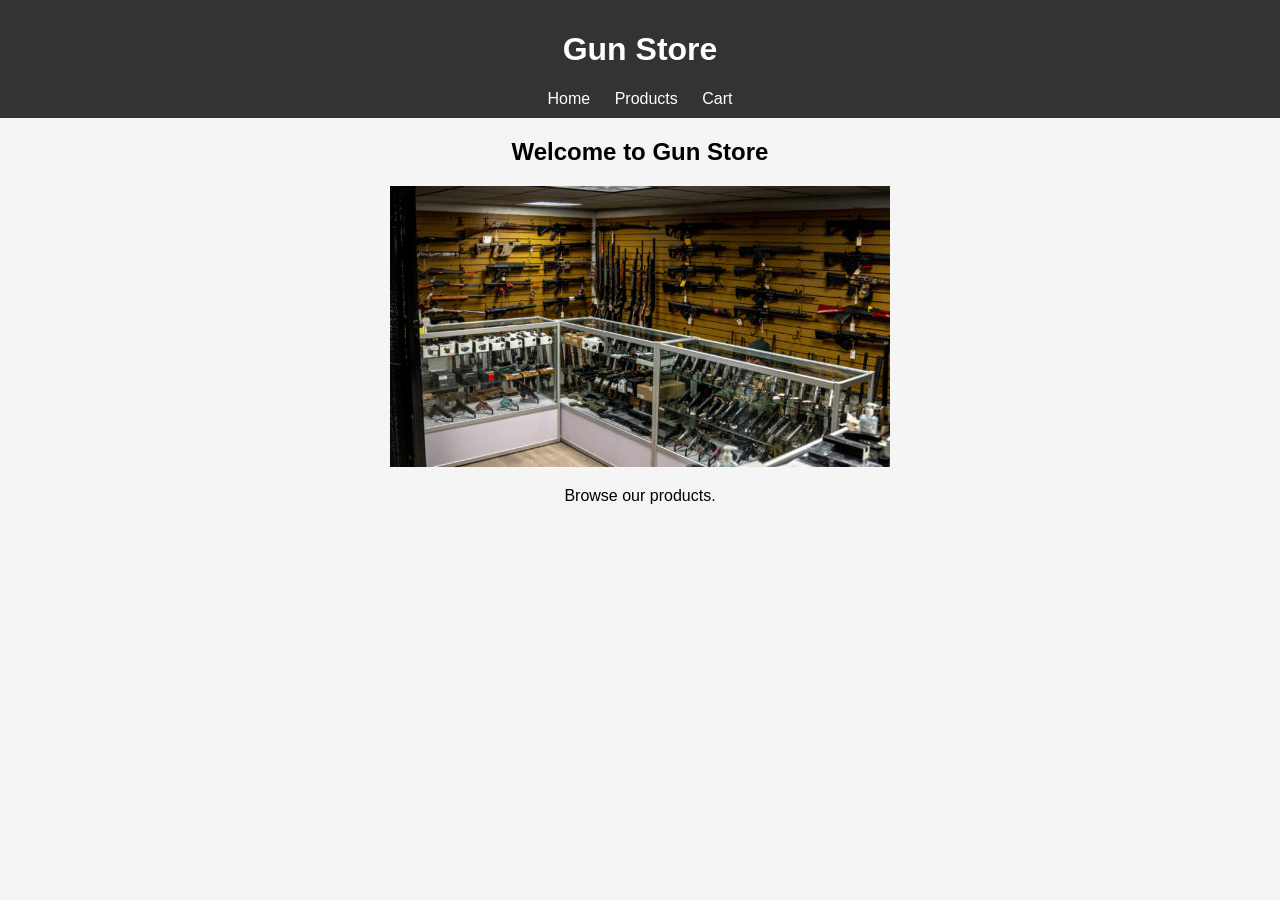
<file: index.html>
<!doctype html>
<html lang="en">
  <head>
    <meta charset="UTF-8" />
    <meta name="viewport" content="width=device-width, initial-scale=1.0" />
    <title>Gun Store</title>
    <link rel="stylesheet" href="styles.css" />
  </head>
  <body>
    <header>
      <h1>Gun Store</h1>
      <nav>
        <a href="index.html">Home</a>
        <a href="products.html">Products</a>
        <a href="cart.html">Cart</a>
      </nav>
    </header>
    <main>
      <h2>Welcome to Gun Store</h2>
      <img src="images/store.jpg" alt="Store" class="home-image" />
      <p>Browse our products.</p>
    </main>

    <script src="script.js"></script>
  </body>
</html>
</file>
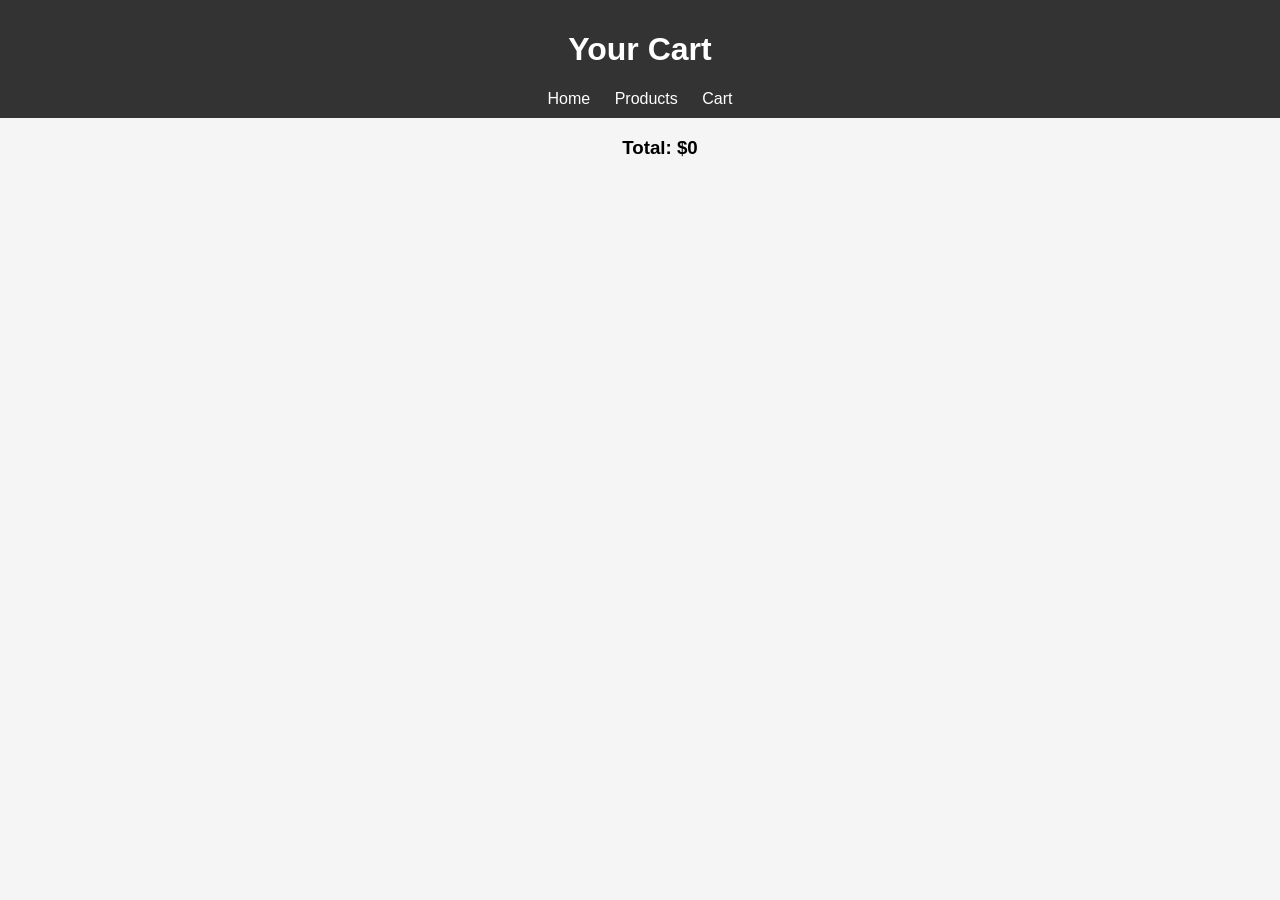
<file: cart.html>
<!doctype html>
<html lang="en">
  <head>
    <meta charset="UTF-8" />
    <meta name="viewport" content="width=device-width, initial-scale=1.0" />
    <title>Cart</title>
    <link rel="stylesheet" href="styles.css" />
  </head>

  <body>
    <header>
      <h1>Your Cart</h1>

      <nav>
        <a href="index.html">Home</a>
        <a href="products.html">Products</a>
        <a href="cart.html">Cart</a>
      </nav>
    </header>

    <main>
      <ul id="cart"></ul>
    </main>

    <script src="script.js"></script>
  </body>
</html>
</file>
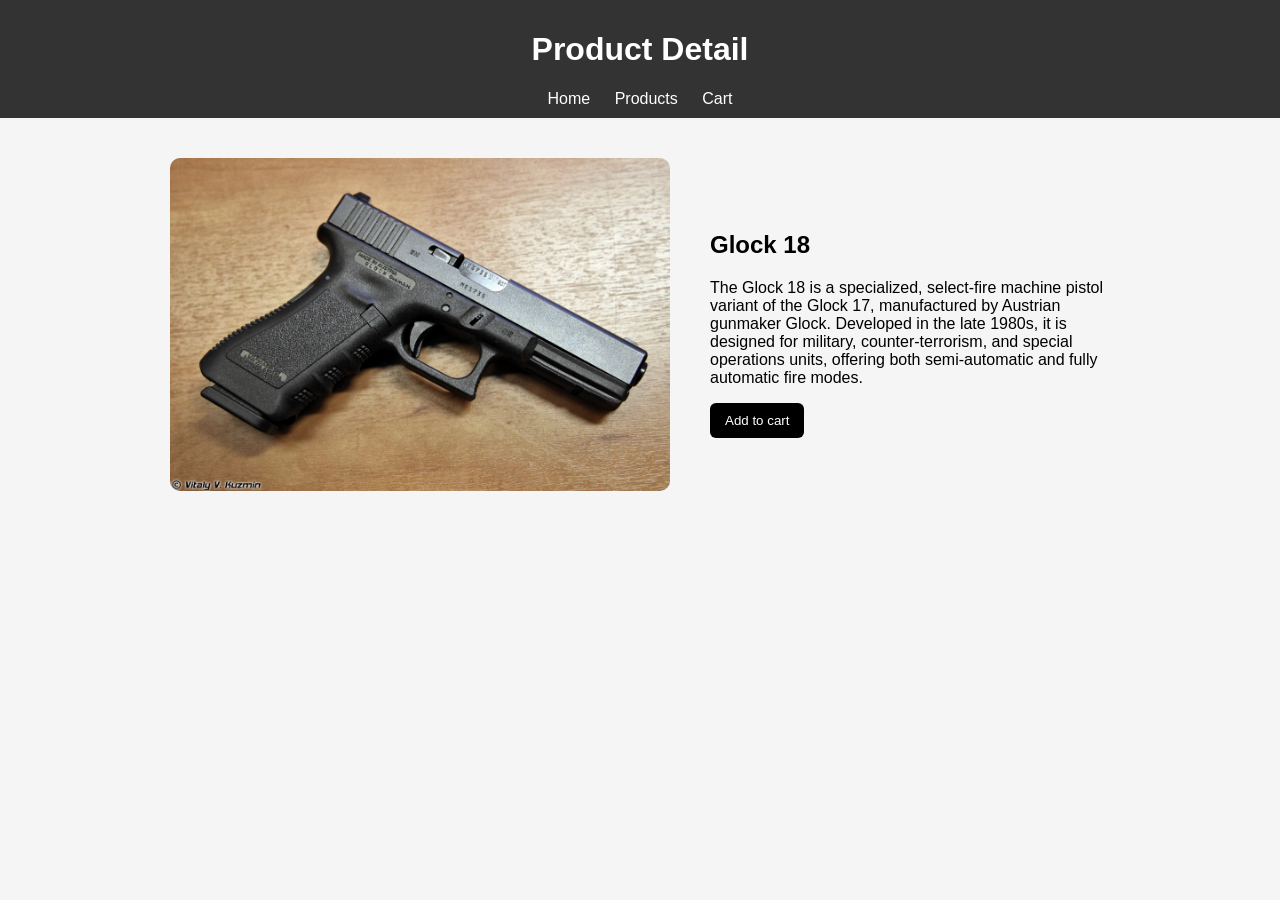
<file: product.html>
<!doctype html>
<html lang="en">
  <head>
    <meta charset="UTF-8" />
    <meta name="viewport" content="width=device-width, initial-scale=1.0" />
    <title>Product</title>
    <link rel="stylesheet" href="styles.css" />
  </head>

  <body>
    <header>
      <h1>Product Detail</h1>

      <nav>
        <a href="index.html">Home</a>
        <a href="products.html">Products</a>
        <a href="cart.html">Cart</a>
      </nav>
    </header>
    <main>
      <div class="product-detail">
      <img src="images/Glock 18.jpg" alt="Glock 18">

      <div class="product-info">

      <h2>Glock 18</h2>
      
      <p>
        The Glock 18 is a specialized, select-fire machine pistol variant of the
        Glock 17, manufactured by Austrian gunmaker Glock. Developed in the late
        1980s, it is designed for military, counter-terrorism, and special
        operations units, offering both semi-automatic and fully automatic fire
        modes.
      </p>

      <button onclick="addToCart('Glock 18', 1000)">Add to cart</button>
    </main>

    <script src="script.js"></script>
  </body>
</html>
</file>
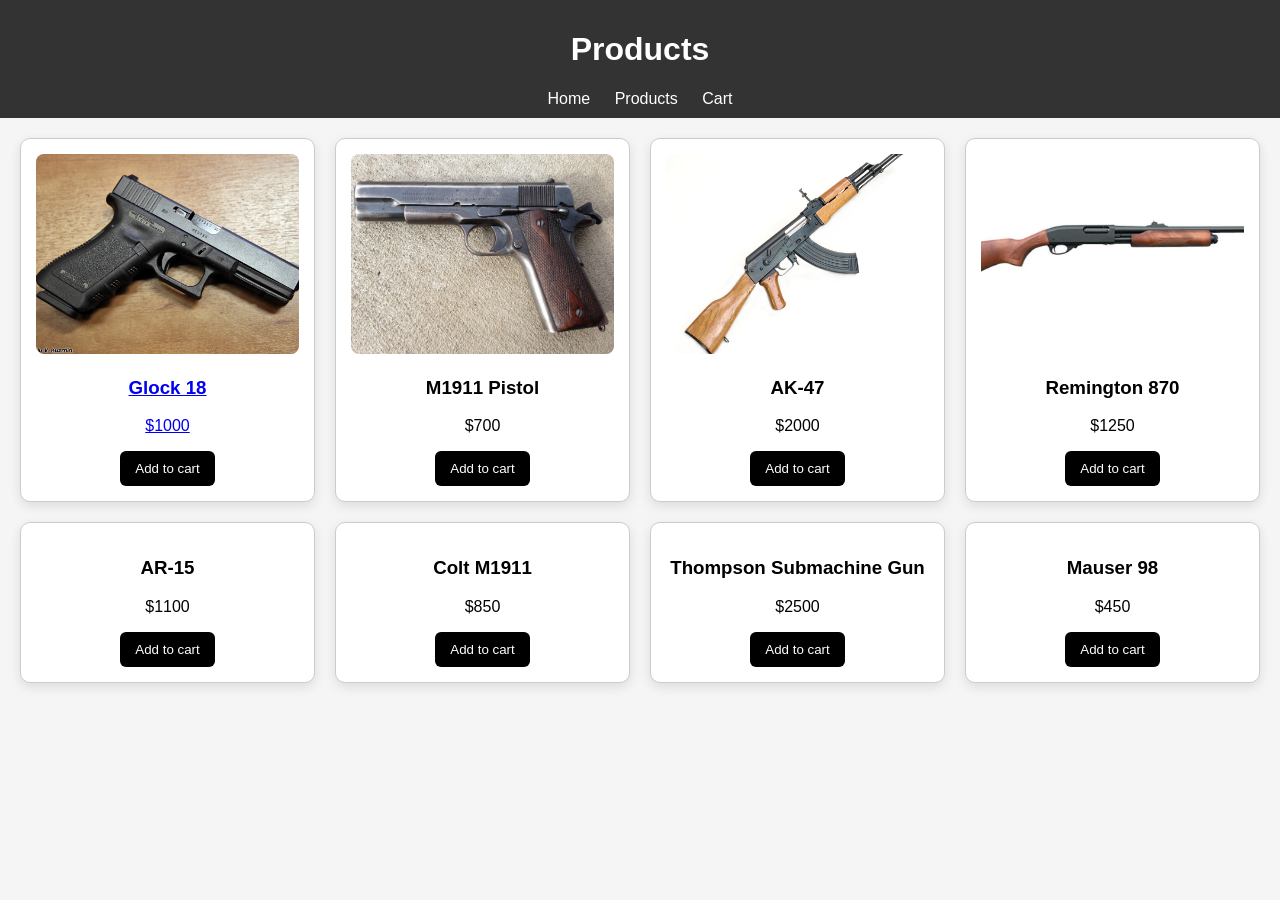
<file: products.html>
<!doctype html>
<html lang="en">
  <head>
    <meta charset="UTF-8" />
    <meta name="viewport" content="width=device-width, initial-scale=1.0" />
    <title>Products</title>
    <link rel="stylesheet" href="styles.css" />
  </head>

  <body>
    <header>
      <h1>Products</h1>

      <nav>
        <a href="index.html">Home</a>
        <a href="products.html">Products</a>
        <a href="cart.html">Cart</a>
      </nav>
    </header>
    <main>
      <div class="products">
        <div class="product">
          <a href="product.html">
            <img src="images/Glock 18.jpg" alt="Glock 18" />

            <h3>Glock 18</h3>
            <p>$1000</p>
          </a>
          <button onclick="addToCart('Glock 18', 1000)">Add to cart</button>
        </div>
        <div class="product">
          <img src="images/M1911 Pistol.jpg" alt="M1911 Pistol" />
          <h3>M1911 Pistol</h3>
          <p>$700</p>
          <button onclick="addToCart('M1911 Pistol', 700)">Add to cart</button>
        </div>
        <div class="product">
          <img src="images/AK-47.jpg" alt="AK-47" />
          <h3>AK-47</h3>
          <p>$2000</p>
          <button onclick="addToCart('AK-47', 2000)">Add to cart</button>
        </div>
        <div class="product">
          <img src="images/Remington 870.jpg" alt="Remington 870" />
          <h3>Remington 870</h3>
          <p>$1250</p>
          <button onclick="addToCart('Remington 87', 1250)">Add to cart</button>
        </div>
        <div class="product">
          <h3>AR-15</h3>
          <p>$1100</p>
          <button onclick="addToCart('AR-15', 1100)">Add to cart</button>
        </div>
        <div class="product">
          <h3>Colt M1911</h3>
          <p>$850</p>
          <button onclick="addToCart('Colt M1911', 850)">Add to cart</button>
        </div>
        <div class="product">
          <h3>Thompson Submachine Gun</h3>
          <p>$2500</p>
          <button onclick="addToCart('Thompson Submachine Gun', 2500)">
            Add to cart
          </button>
        </div>
        <div class="product">
          <h3>Mauser 98</h3>
          <p>$450</p>
          <button onclick="addToCart('Mauser 98', 450)">Add to cart</button>
        </div>
      </div>
    </main>

    <script src="script.js"></script>
  </body>
</html>
</file>
<file: styles.css>
body {
  font-family: Arial;
  margin: 0;
  padding: 0;
  text-align: center;
}

header {
  background: #333;
  color: white;
  padding: 10px;
}

nav a {
  color: white;
  margin: 10px;
  text-decoration: none;
}

.products {
  display: grid;
  grid-template-columns: repeat(4, 1fr);
  gap: 20px;
  padding: 20px;
}

.product {
  border: 1px solid #ccc;
  padding: 20px;
}

/* for mobile */

@media (max-width: 768px) {
  .products {
    grid-template-columns: repeat(2, 1fr);
  }
}

.product img {
  width: 100%;
  height: 200px;
  object-fit: cover;
}
/* product cards */
.product {
  background: white;
  border-radius: 10px;
  padding: 15px;
  box-shadow: 0 4px 12px rgba(0, 0, 0, 0.1);
  transition:
    transform 0.2s,
    box-shadow 0.2s;
}

/* hover effect */
.product:hover {
  transform: translateY(-5px);
  box-shadow: 0 8px 20px rgba(0, 0, 0, 0.15);
}

/* Product images */
.product img {
  width: 100%;
  border-radius: 8px;
}

/* button */
button {
  background: #000;
  color: white;
  border: none;
  padding: 10px 15px;
  border-radius: 6px;
  cursor: pointer;
}
body {
  font-family: Arial, sans-serif;
  background: #f5f5f5;
}

.product-detail img {
  max-width: 500px;
  width: 100%;
  border-radius: 10px;
}

.product-detail {
  display: flex;
  align-items: center;
  justify-content: center;
  gap: 40px;
  padding: 40px;
  flex-wrap: wrap;
}

.product-info {
  max-width: 400px;
  text-align: left;
}

.price {
  font-size: 22px;
  font-weight: bold;
  margin: 10px 0;
}
</file>
